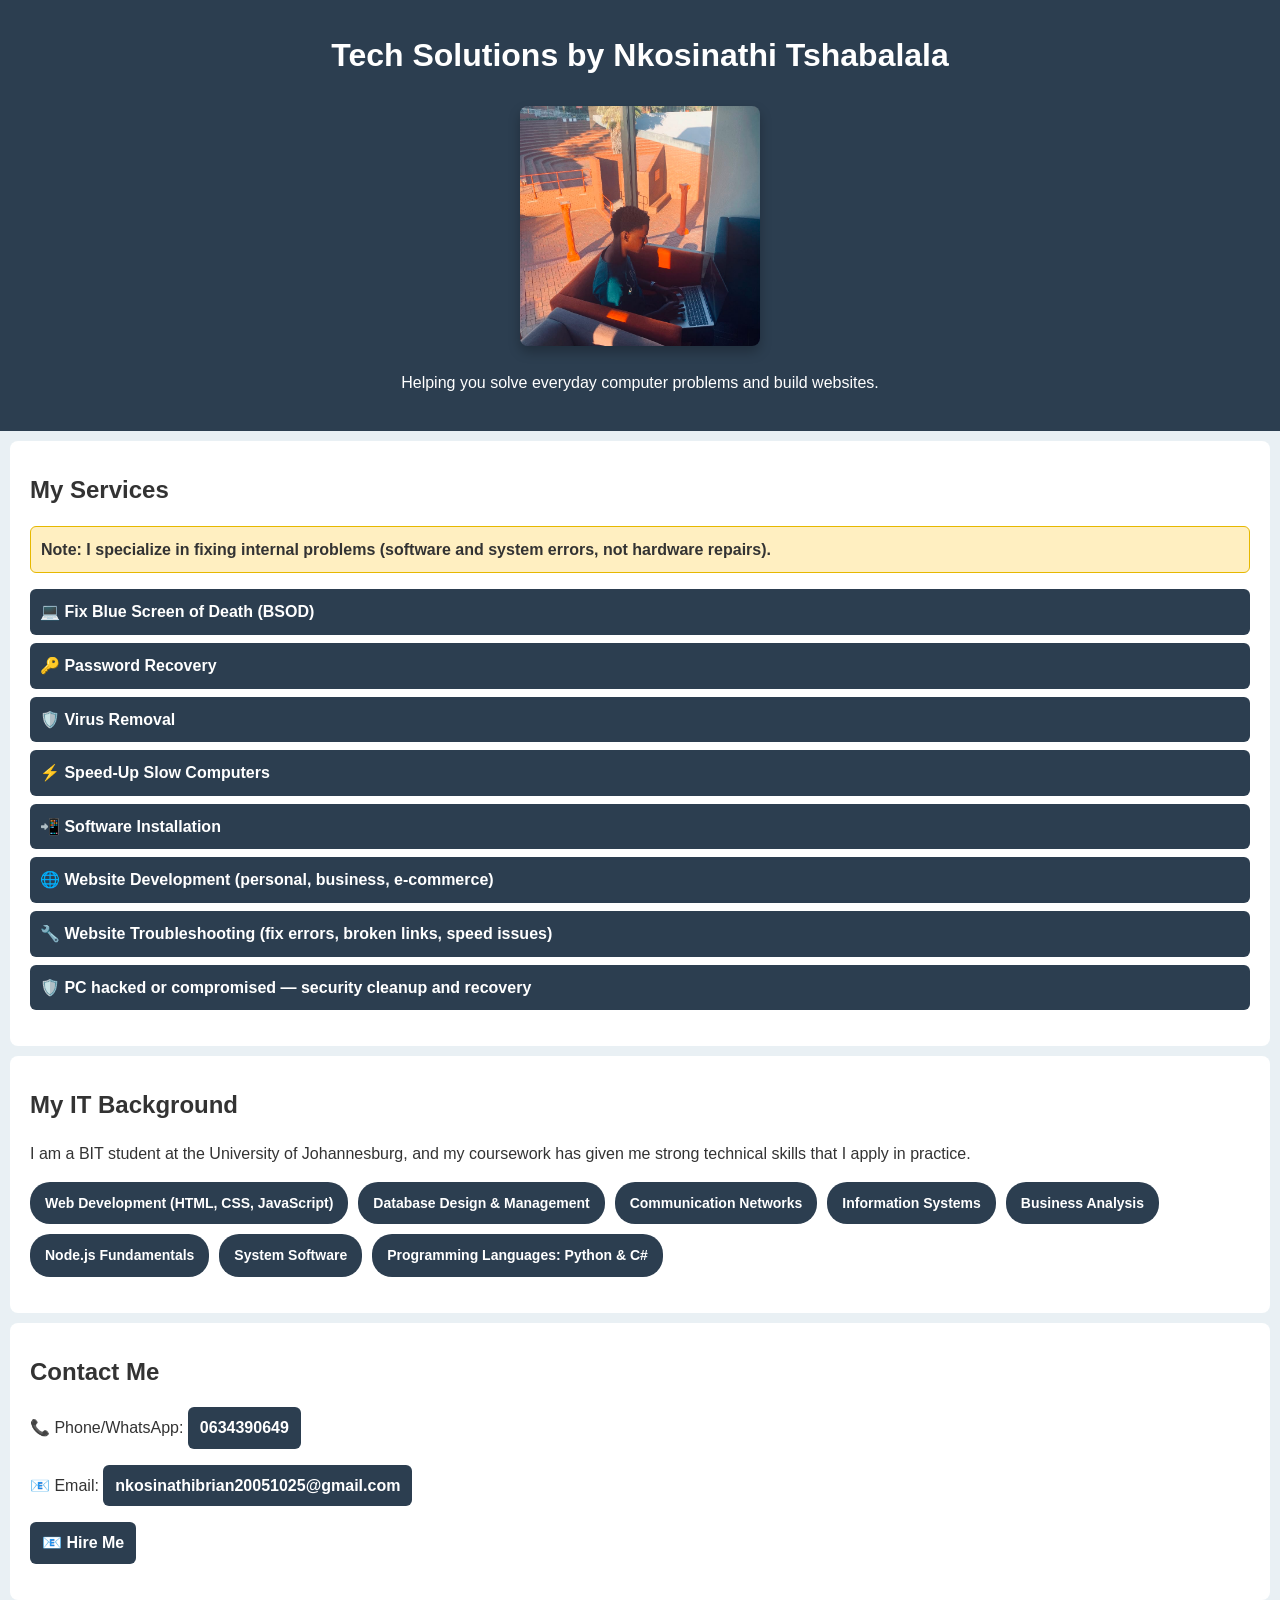
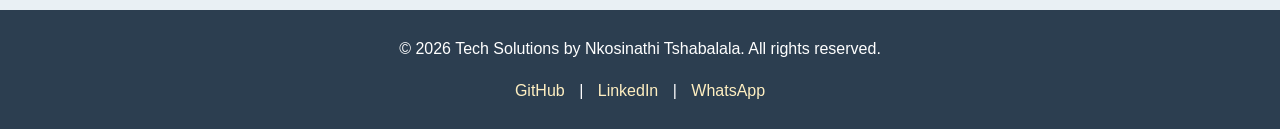
<file: index.html>
<!DOCTYPE html>
<html lang="en">
<head>
  <meta charset="UTF-8">
  <meta name="viewport" content="width=device-width, initial-scale=1.0">
  <title>Tech Solutions by Nkosinathi Tshabalala</title>
  <meta name="description" content="Tech Solutions by Nkosinathi Tshabalala - Computer repairs, virus removal, password recovery, and website troubleshooting.">
  <meta name="keywords" content="Tech Solutions by Nkosinathi Tshabalala, virus removal, Blue Screen fix, password recovery, IT support, website development, website troubleshooting">
  <meta name="google-site-verification" content="google-site-verification: google59a5963b5199a3cb.html" />
  <link rel="stylesheet" href="style.css">
</head>
<body>

  <!-- Header -->
  <header>
    <h1>Tech Solutions by Nkosinathi Tshabalala</h1>
    <img src="nkosinathi.jpeg" alt="Nkosinathi Tshabalala" class="profile-pic">
    <p>Helping you solve everyday computer problems and build websites.</p>
  </header>

  <!-- Services -->
  <section id="services">
    <h2>My Services</h2>
    <p><strong>Note:</strong> I specialize in fixing internal problems (software and system errors, not hardware repairs).</p>
    <ul>
      <li>💻 Fix Blue Screen of Death (BSOD)</li>
      <li>🔑 Password Recovery</li>
      <li>🛡️ Virus Removal</li>
      <li>⚡ Speed-Up Slow Computers</li>
      <li>📲 Software Installation</li>
      <li>🌐 Website Development (personal, business, e-commerce)</li>
      <li>🔧 Website Troubleshooting (fix errors, broken links, speed issues)
      <li>🛡️ PC hacked or compromised — security cleanup and recovery</li></li>
      
    </ul>
  </section>

  <!-- Modules -->
  <section id="modules">
    <h2>My IT Background</h2>
    <p>I am a BIT student at the University of Johannesburg, and my coursework has given me strong technical skills that I apply in practice.</p>
    <ul>
      <li>Web Development (HTML, CSS, JavaScript)</li>
      <li>Database Design & Management</li>
      <li>Communication Networks</li>
      <li>Information Systems</li>
      <li>Business Analysis</li>
      <li>Node.js Fundamentals</li>
      <li>System Software</li>
      <li>Programming Languages: Python & C#</li>
    </ul>
  </section>

  <!-- Contact -->
  <section id="contact">
    <h2>Contact Me</h2>
    <p>📞 Phone/WhatsApp: <a href="tel:0634390649">0634390649</a></p>
    <p>📧 Email: <a href="mailto:nkosinathibrian20051025@gmail.com">nkosinathibrian20051025@gmail.com</a></p>
    <p><a href="mailto:nkosinathibrian20051025@gmail.com" class="cta-button">📧 Hire Me</a></p>
  </section>

  <!-- Footer -->
  <footer>
    <p>&copy; 2026 Tech Solutions by Nkosinathi Tshabalala. All rights reserved.</p>
    <p>
      <a href="https://github.com/BrianTshabalala" target="_blank">GitHub</a> |
      <a href="https://www.linkedin.com/in/nkosinathi-tshabalala-bb06bb422/" target="_blank">LinkedIn</a> |
      <a href="https://wa.me/27634390649" target="_blank">WhatsApp</a>
    </p>
  </footer>
</body>
</html>
</file>
<file: style.css>
/* General page styling */
body {
  font-family: Arial, sans-serif;
  margin: 0;
  padding: 0;
  line-height: 1.6;
  background: #e9f0f4; /* softer background to merge with header */
  color: #333;
}

html {
  scroll-behavior: smooth;
}

/* Header styling */
header {
  background: #2c3e50; /* unified with nav */
  color: #ffffff;
  padding: 20px;
  text-align: center;
}

h1, h2 {
  margin: 10px 0;
}

/* Profile picture */
.profile-pic {
  width: 240px;
  height: 240px;
  border-radius: 8px;
  margin-top: 15px;
  box-shadow: 0 6px 12px rgba(0,0,0,0.25);
  object-fit: cover;
}

/* Section styling */
section {
  padding: 20px;
  margin: 10px;
  background: #fff;
  border-radius: 8px;
}

/* Services styling */
#services p {
  background: #ffefc1;
  border: 1px solid #e6b800;
  padding: 10px;
  border-radius: 6px;
  font-weight: bold;
  color: #333;
  margin-bottom: 15px;
}

#services ul {
  list-style: none;
  padding: 0;
}

#services ul li {
  background: #2c3e50; /* unified with header/nav */
  color: #fff;
  padding: 10px;
  border-radius: 6px;
  margin-bottom: 8px;
  font-weight: bold;
  transition: background 0.3s;
}

#services ul li:hover {
  background: #1a252f;
}

/* Modules styling */
#modules ul {
  display: flex;
  flex-wrap: wrap;
  gap: 10px;
  list-style: none;
  padding: 0;
}

#modules ul li {
  background: #2c3e50; /* unified with header/nav */
  color: #fff;
  padding: 10px 15px;
  border-radius: 20px;
  font-size: 14px;
  font-weight: bold;
  transition: transform 0.2s, background 0.3s;
}

#modules ul li:hover {
  transform: scale(1.05);
  background: #1a252f;
}

/* Contact styling */
#contact a {
  display: inline-block;
  background: #2c3e50; /* unified with header/nav */
  color: #fff;
  padding: 8px 12px;
  border-radius: 6px;
  text-decoration: none;
  font-weight: bold;
  transition: transform 0.2s, background 0.3s;
}

#contact a:hover {
  background: #1a252f;
  transform: scale(1.05);
}

/* CTA button */
.cta-button {
  background: #2c3e50;
  color: #fff;
  padding: 10px 20px;
  border-radius: 8px;
  text-decoration: none;
  font-weight: bold;
  transition: background 0.3s, transform 0.2s;
}

.cta-button:hover {
  background: #1a252f;
  transform: scale(1.05);
}

/* Footer styling */
footer {
  text-align: center;
  padding: 10px;
  background: #2c3e50; /* unified with header/nav */
  color: #fff;
}

footer a {
  color: #ffefc1;
  margin: 0 10px;
  text-decoration: none;
  transition: color 0.3s;
}

footer a:hover {
  color: #ffffff;
}

/* Mobile responsiveness */
@media (max-width: 768px) {
  header {
    padding: 20px;
  }

  h1 {
    font-size: 22px;
  }

  h2 {
    font-size: 18px;
  }

  .profile-pic {
    width: 180px;
    height: 180px;
  }

  section {
    margin: 10px;
    padding: 15px;
  }

  #modules ul {
    flex-direction: column;
    align-items: center;
  }

  #modules ul li {
    width: 100%;
    text-align: center;
  }

  #contact a {
    display: block;
    margin: 8px auto;
    width: 90%;
    text-align: center;
  }
}

@media (max-width: 480px) {
  h1 {
    font-size: 20px;
  }

  .profile-pic {
    width: 150px;
    height: 150px;
  }

  section {
    padding: 10px;
  }
}
</file>
